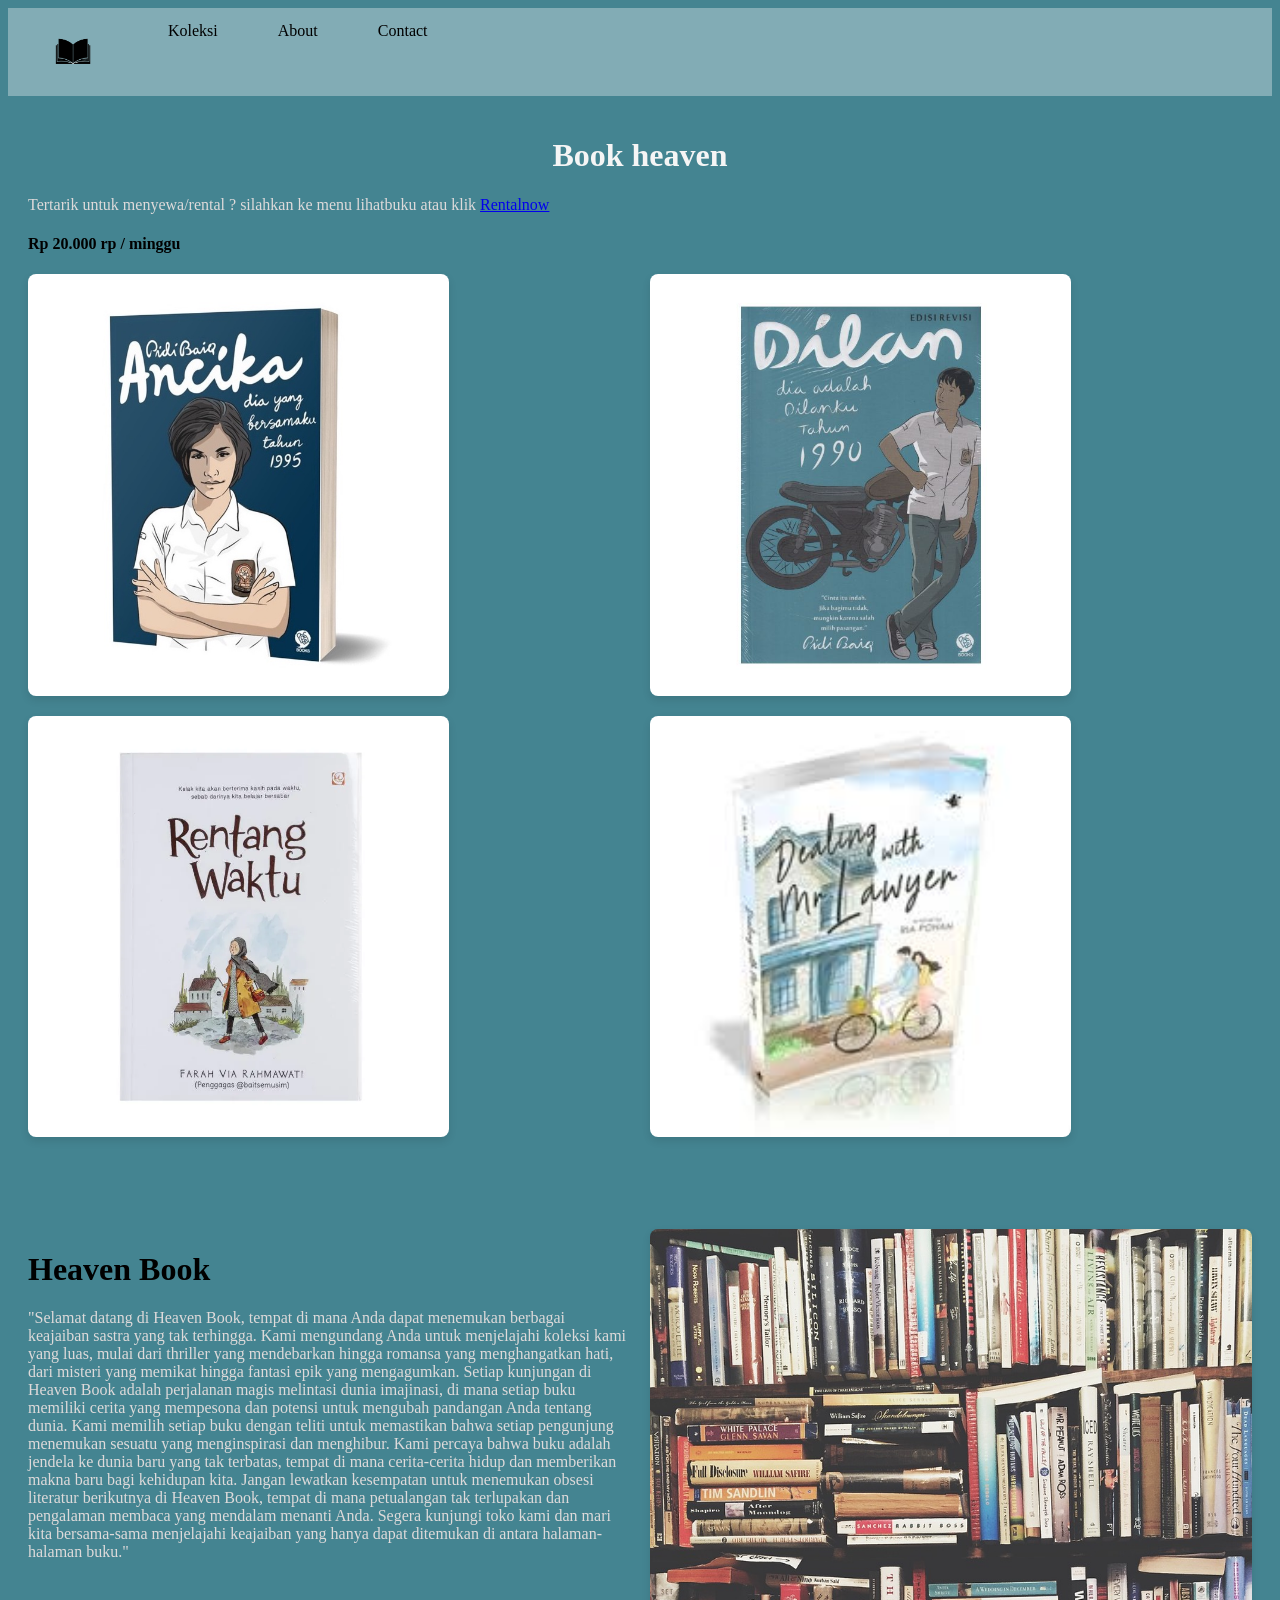
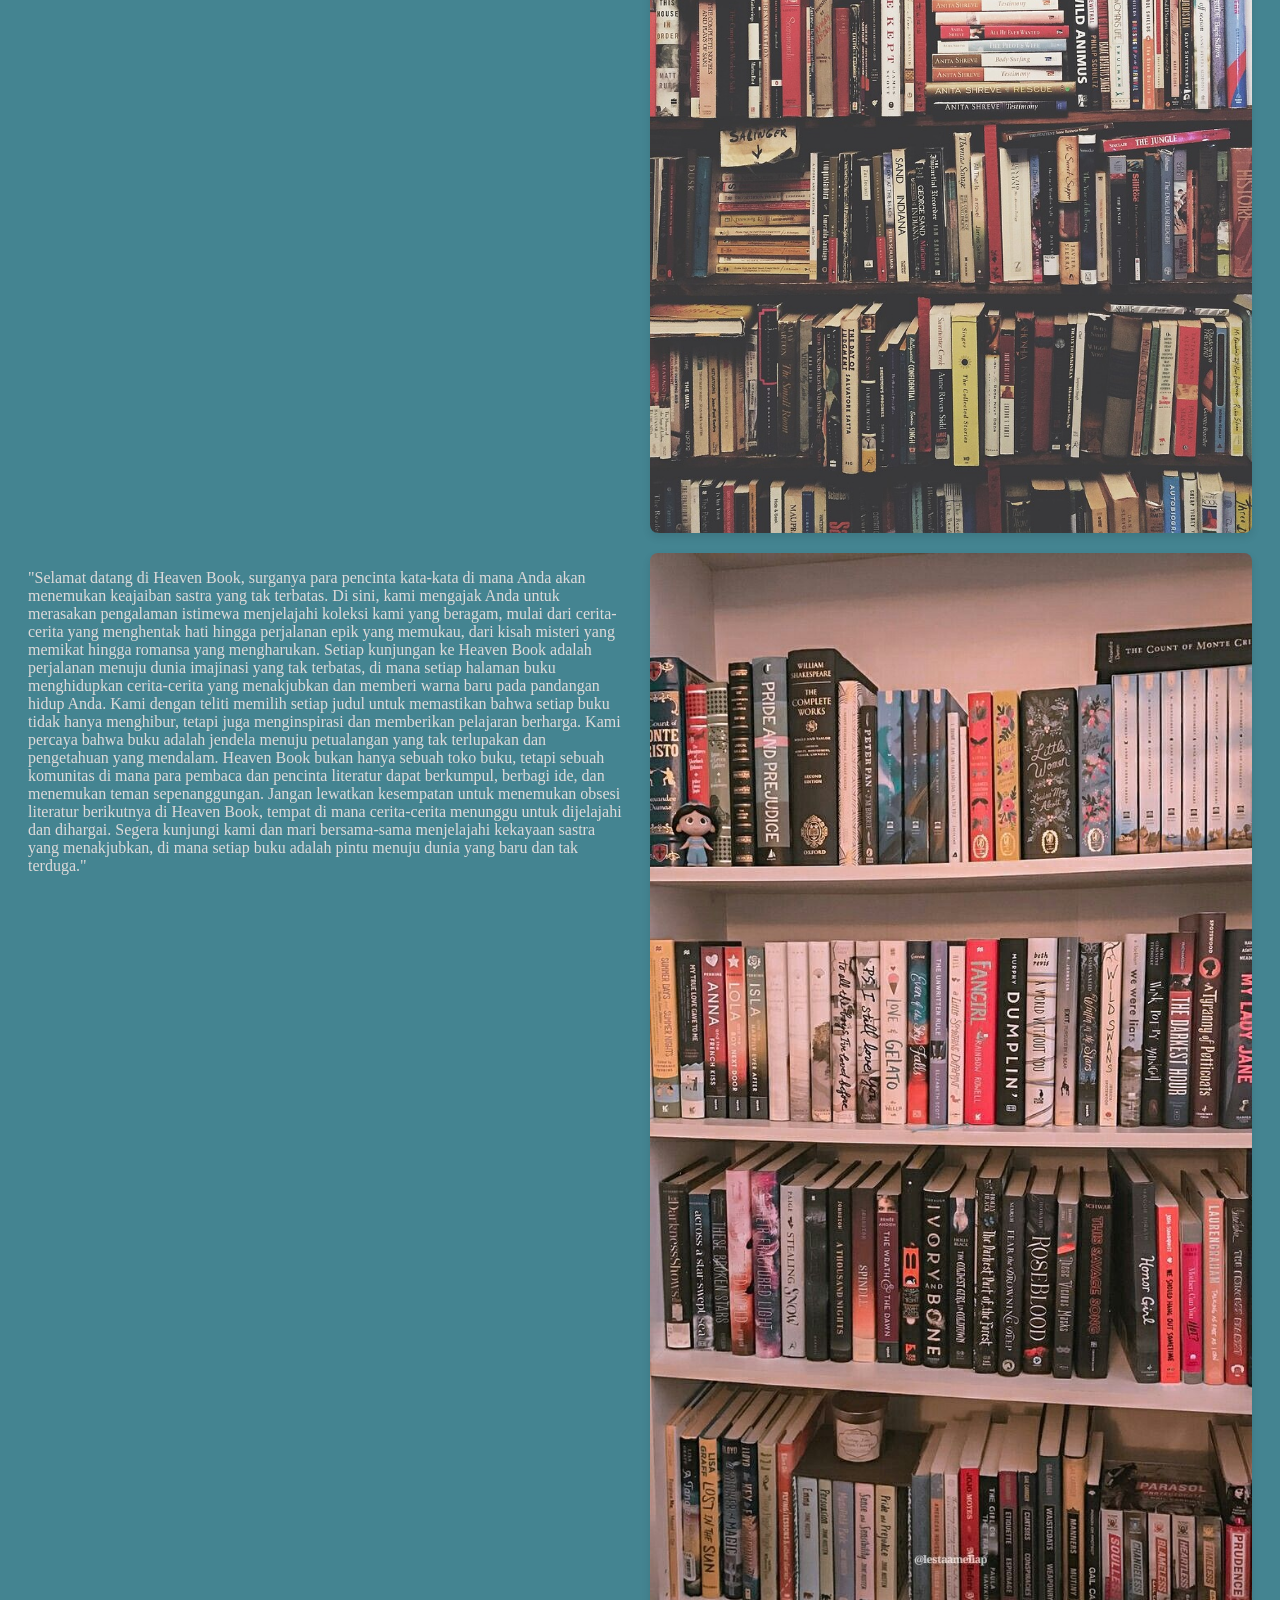
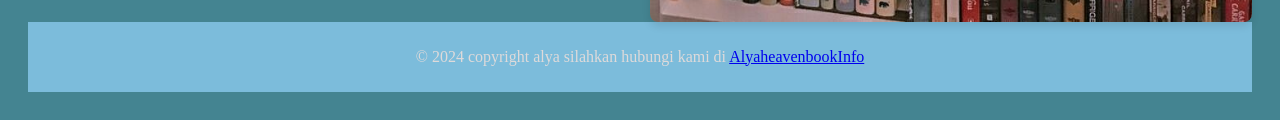
<file: index.html>
<html lang="en">
<head>
    <meta charset="UTF-8">
    <meta name="viewport" content="width=device-width, initial-scale=1.0">
    <title>ALYA BOOK HEAVEN</title>
    <link rel="stylesheet" href="style.css">
</head>
<body>
    <!-- navigasi barnya -->
        <div class="navbar">
          <a href="kontak.html"><img src="logo.png" alt="Logo"></a>
            <a href="lihatbuku.html">Koleksi</a>          
            <a href="about.html">About</a>
            <a href="kontak.html">Contact</a>
    </div>
    <!--  end navigasi-->
    <!-- isi dari web -->
    <div class="main-content">
        <h1 class="welcome">Book heaven</h1>
       
            <p>Tertarik untuk menyewa/rental ?
                silahkan ke menu lihatbuku atau klik <a href="lihatbuku.html">Rentalnow

                </a>
            </p>  
        </h4>
        <h4 class="harga">Rp 20.000 rp / minggu</h4>
        
        <!-- Galeri foto best seller sepatu -->
        <div class="gallery">
        
                
          <a href="lihatbuku.html"><img src="d1.jpg" alt="buku1"></a>
          <a href="lihatbuku.html"><img src="d2.jpg" alt="buku2"></a>
          <a href="lihatbuku.html"><img src="d3.webp" alt="buku3"></a>
          <a href="lihatbuku.html"><img src="d4.jpg" alt="buku4"></a>
         

         

        </div>
        <br>
        <br>
        <br>
        <br>  
        <!-- Galeri foto tambahan kiri-kanan -->
<div class="gallery-extra">
    <div class="item-text-extra">
        <h1>Heaven Book</h1> 
        <p>"Selamat datang di Heaven Book, tempat di mana Anda dapat menemukan berbagai keajaiban sastra yang tak terhingga. Kami mengundang Anda untuk menjelajahi koleksi kami yang luas, mulai dari thriller yang mendebarkan hingga romansa yang menghangatkan hati, dari misteri yang memikat hingga fantasi epik yang mengagumkan. Setiap kunjungan di Heaven Book adalah perjalanan magis melintasi dunia imajinasi, di mana setiap buku memiliki cerita yang mempesona dan potensi untuk mengubah pandangan Anda tentang dunia.

          Kami memilih setiap buku dengan teliti untuk memastikan bahwa setiap pengunjung menemukan sesuatu yang menginspirasi dan menghibur. Kami percaya bahwa buku adalah jendela ke dunia baru yang tak terbatas, tempat di mana cerita-cerita hidup dan memberikan makna baru bagi kehidupan kita. Jangan lewatkan kesempatan untuk menemukan obsesi literatur berikutnya di Heaven Book, tempat di mana petualangan tak terlupakan dan pengalaman membaca yang mendalam menanti Anda. Segera kunjungi toko kami dan mari kita bersama-sama menjelajahi keajaiban yang hanya dapat ditemukan di antara halaman-halaman buku."</p>
      </div>
    <div class="gallery-item-extra">
      <img src="toko1.jpg" alt="Add1">
      
    </div>
    
    <div class="item-text-extra">
       
        <p>"Selamat datang di Heaven Book, surganya para pencinta kata-kata di mana Anda akan menemukan keajaiban sastra yang tak terbatas. Di sini, kami mengajak Anda untuk merasakan pengalaman istimewa menjelajahi koleksi kami yang beragam, mulai dari cerita-cerita yang menghentak hati hingga perjalanan epik yang memukau, dari kisah misteri yang memikat hingga romansa yang mengharukan.

          Setiap kunjungan ke Heaven Book adalah perjalanan menuju dunia imajinasi yang tak terbatas, di mana setiap halaman buku menghidupkan cerita-cerita yang menakjubkan dan memberi warna baru pada pandangan hidup Anda. Kami dengan teliti memilih setiap judul untuk memastikan bahwa setiap buku tidak hanya menghibur, tetapi juga menginspirasi dan memberikan pelajaran berharga.
          
          Kami percaya bahwa buku adalah jendela menuju petualangan yang tak terlupakan dan pengetahuan yang mendalam. Heaven Book bukan hanya sebuah toko buku, tetapi sebuah komunitas di mana para pembaca dan pencinta literatur dapat berkumpul, berbagi ide, dan menemukan teman sepenanggungan. Jangan lewatkan kesempatan untuk menemukan obsesi literatur berikutnya di Heaven Book, tempat di mana cerita-cerita menunggu untuk dijelajahi dan dihargai.
          
          Segera kunjungi kami dan mari bersama-sama menjelajahi kekayaan sastra yang menakjubkan, di mana setiap buku adalah pintu menuju dunia yang baru dan tak terduga."
        </p>
    </div>
    <div class="gallery-item-extra">
      <img src="toko2.jpg" alt="Add2">
     
    </div>
  </div>
    <!-- end isi -->
    <!-- footer -->
    <div class="footer">
    <footer>
        <p>&copy; 2024 copyright alya 
           silahkan hubungi kami di <a href="kontak.html">AlyaheavenbookInfo</a>
        </p>
      </footer>
    </div>
    <!--end  -->
    
</body>
</html>
</file>
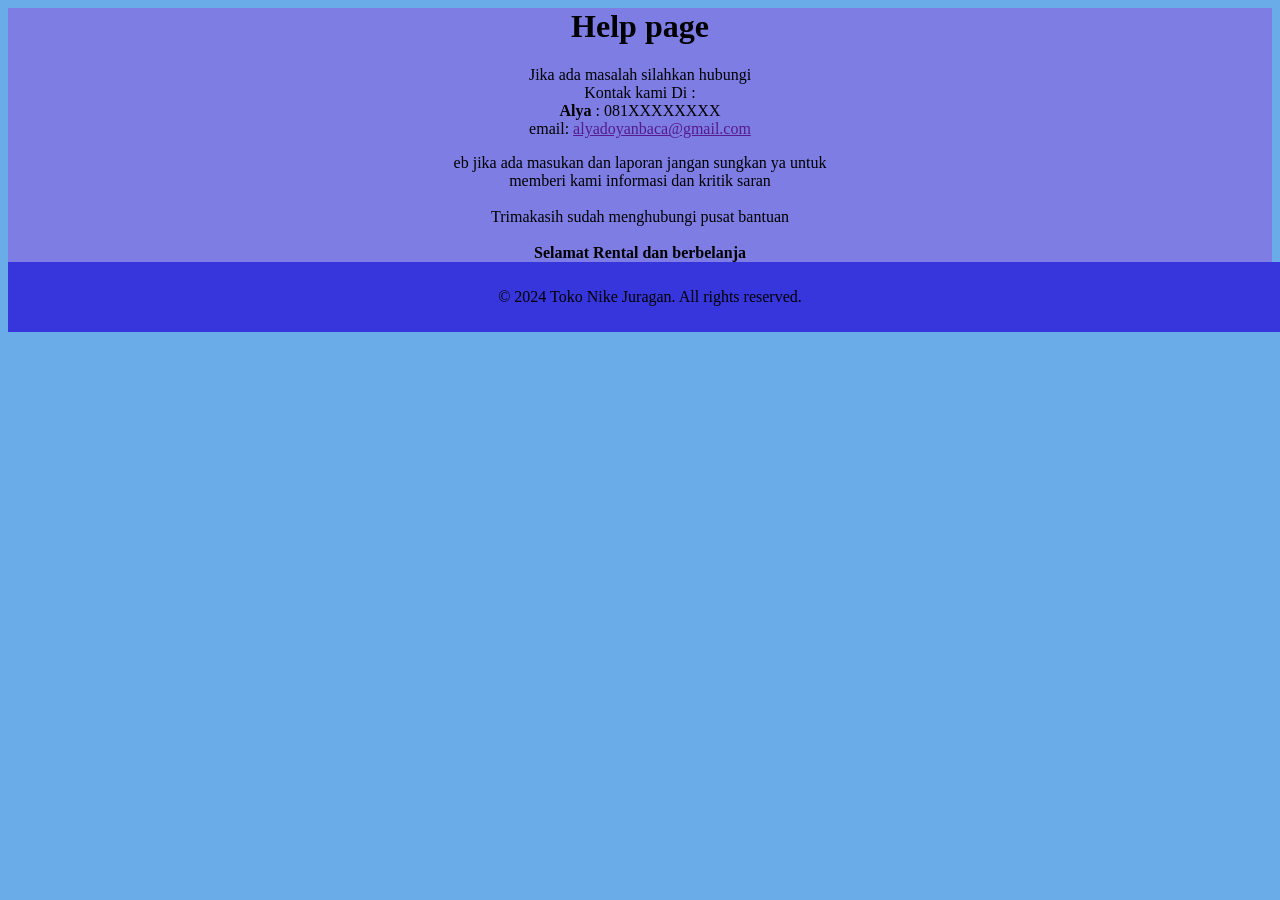
<file: kontak.html>
<html lang="en">
<head>
    <meta charset="UTF-8">
    <meta name="viewport" content="width=device-width, initial-scale=1.0">
    <title>Document</title>
   <link rel="stylesheet" href="kontak.css">
</head>
<body>
    <div class="kontak">

        <h1 class="text_kontak">Help page</h1>
        <p class="p_kontak">Jika ada masalah silahkan hubungi <br>Kontak kami Di : <br><b>Alya</b> : 081XXXXXXXX 
        <br>email: <a href="">alyadoyanbaca@gmail.com</a></p>eb
        jika ada masukan dan laporan jangan sungkan ya untuk <br> memberi kami informasi dan kritik saran<br>
        <br>Trimakasih sudah menghubungi pusat bantuan<br><br><b class="bolt">Selamat Rental dan berbelanja </b>       
        </b>

    </div>
    <div class="footer">
        <footer>
            <p>&copy; 2024 Toko Nike Juragan. All rights reserved.</p>
          </footer>
        </div>
    
</body>
</html>
</file>
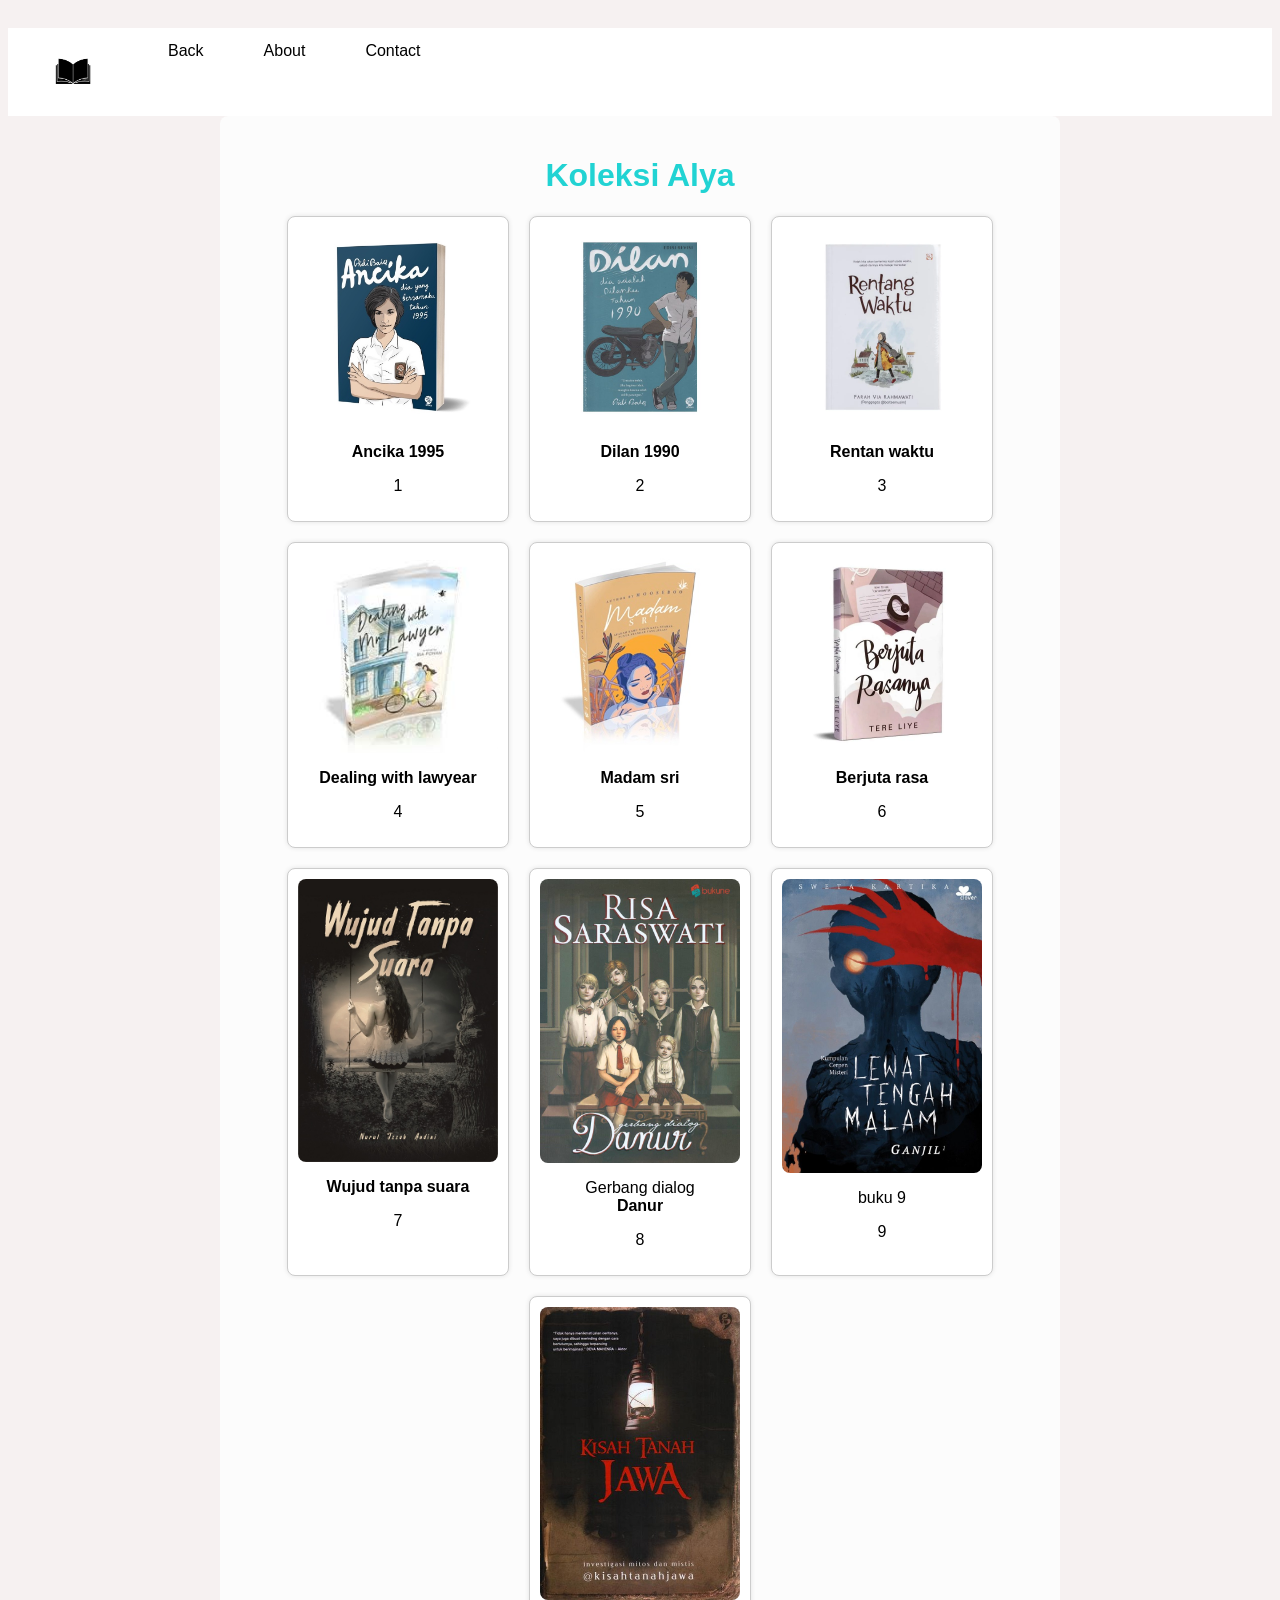
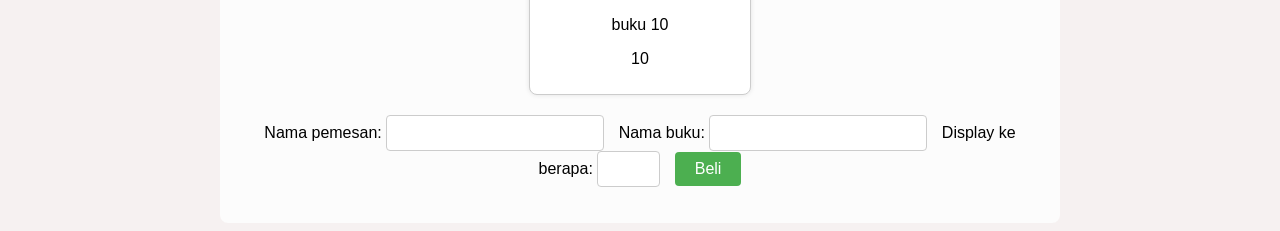
<file: lihatbuku.html>
<meta charset="UTF-8">
<meta name="viewport" content="width=device-width, initial-scale=1.0">
<title>ya ini halaman koleksi ya dik adik</title>
<link rel="stylesheet" href="koleksi.css">
</head>
<body>
    <div class="navbar">
        <a href="index.html"><img src="logo.png" alt="Logo"></a>
          <a href="index.html">Back</a>          
          <a href="about.html">About</a>
          <a href="kontak.html">Contact</a>
       </div>
   
<div class="container">
    <h1>Koleksi Alya</h1>
    <div class="buku-kontener">
        <div class="buku">
            <img src="d1.jpg" alt="buku 1">
            <p><b>Ancika 1995</b></p>
            <p>1</p>
        </div>
        <div class="buku">
            <img src="d2.jpg" alt 2="buku 1">
            <p><b>Dilan 1990</b></p>
            <p>2</p>
        </div>
        <div class="buku">
            <img src="d3.webp" alt 3="buku 2">
            <p><b>Rentan waktu</b></p>
            <p>3</p>
        </div>
        <div class="buku">
            <img src="d4.jpg" alt="buku 4">
            <p><b>Dealing with lawyear</b></p>
            <p>4</p>
        </div>
        <div class="buku">
            <img src="dis5.jpg" alt="buku5">
            <p><b>Madam sri</b></p>
            <p>5</p>
        </div>
        <div class="buku">
            <img src="d6.webp" alt="buku 6">
            <p><b>Berjuta rasa</b></p>
            <p>6</p>
        </div>
        <div class="buku">
            <img src="d7.jpg" alt="buku7">
            <p><b>Wujud tanpa suara</b></p>
            <p>7</p>
        </div>
        <div class="buku">
            <img src="d8.jpg" alt="buku 8">
            <p>Gerbang dialog
                <br>
                <b>Danur</b>
            </p>
            <p>8</p>
        </div>
        <div class="buku">
            <img src="d9.jpeg" alt="buku 9">
            <p>buku 9</p>
            <p>9</p>
        </div>
        <div class="buku">
            <img src="d10.jpg" alt="buku 10">
            <p>buku 10</p>
            <p>10</p>
        </div>
    </div>
    <form id="beli" method="post" action="simpan_data.php">
        <label for="nama">Nama pemesan:</label>
        <input type="text" id="nama" name="nama" required>
        <label for="nama_buku">Nama buku:</label>
        <input type="text" id="nama_buku" name="nama_buku" required>
        <label for="display_ke">Display ke berapa:</label>
        <input type="number" id="display_ke" name="display_ke" min="1" max="10" required>
        <button type="submit" id="submit">Beli</button>
    </form>
    
    </form>
    
       
    </div>
    

</body>
</html>

</body>
</html>
</file>
<file: style.css>
/* Style untuk navigasi bar */
  .navbar {
    background-color: #f7f7f759; /* Warna latar belakang */
    overflow: hidden;
  }
 


  /* Style untuk link di dalam navigasi bar */
  .navbar a {
    float: left;
    display: block;
    color: rgb(0, 0, 0);
    text-align: center;
    padding: 14px 30px;
    text-decoration: none;
  }

  /* Style untuk link aktif */
  .navbar a:hover {
    background-color: #252424; /* Warna latar belakang saat dihover */
    color: rgb(255, 255, 255);
  }

  
  /* Style untuk logo kecil di ujung kiri */
  .navbar img {
    float: left;
    height: 50px; 
    padding: 5px 10px;
  }
  body {
    background-color: #448491;
  }
 
/* Style untuk konten utama */
.main-content {
    padding: 20px;
  }


  /* Style untuk galeri foto */
  .gallery {
    margin-top: 20px;
    display: grid;
    grid-template-columns: repeat(2, 1fr);
    gap: 20px;
  }

  .gallery img {
    width: 70% ;
    max-width: 100%;
    height: auto;
    border-radius: 8px;
    box-shadow: 0 4px 8px rgba(0, 0, 0, 0.1);
  }

 
  .welcome {
    color:whitesmoke ;
    text-align: center;
  }   
 
  .custom{
    color: whitesmoke;

  }
  .harga {
    color: #000000;
  }
  footer {
    background-color: #84c4e6df; /* Warna latar belakang */
    color: white;
    text-align: center;
    padding: 10px 0;
   
    bottom: 0;
    width: 100%;
  }
  .gallery-extra {
    display: grid;
    grid-template-columns: 1fr 1fr;
    gap: 20px;
    margin-top: 20px;
  }
  
  .gallery-item-extra {
    position: relative;
    overflow: hidden;
    border-radius: 8px;
    box-shadow: 0 4px 8px rgba(0, 0, 0, 0.1);
  }
  
  .gallery-item-extra img {
    width: 100%;
    max-width: 100%;
    height: auto;
    display: block;
    transition: transform 0.3s ease;
  }
  
  .gallery-item-extra .item-text-extra {
    position: absolute;
    bottom: 0;
    left: 0;
    width: 100%;
    background-color: rgba;
    color: #ffffff;
    padding: 10px;
    transform: translateY(100%);
    transition: transform 0.3s ease;
  }
  
  .gallery-item-extra:hover .item-text-extra {
    transform: translateY(0);
  }
  p{
    color: #dedada;
  }
</file>
<file: kontak.css>
.kontak{
   text-align: center;
    background-color: rgb(125, 125, 228);

}
body {
    background-color: rgb(105, 172, 231);
}
.footer
    {
        background-color: rgb(54, 54, 220);
        text-align: center;
        padding: 10px ;
        width: 100%;

    }
</file>
<file: koleksi.css>
body {
    font-family: Arial, sans-serif;
    background-color: #d1b8b830;
    text-align: center;
    padding-top: 20px;
}
.container {
    max-width: 800px;
    margin: 0 auto;
    background-color: #fcfcfc;
    padding: 20px;
    border-radius: 8px;
    
}
h1 {
    color: #21d3d3;
}
.buku-kontener {
    display: flex;
    flex-wrap: wrap;
    justify-content: center;
    gap: 20px;
    margin-top: 20px;
}
.buku {
    width: 200px;
    padding: 10px;
    background-color: #fff;
    border: 1px solid #ccc;
    border-radius: 8px;
    box-shadow: 0 0 5px rgba(0,0,0,0.1);
    text-align: center;
}
.buku img {
    max-width: 100%;
    border-radius: 8px;
}
form {
    margin-top: 20px;
}
form input {
    padding: 8px;
    margin-right: 10px;
    border: 1px solid #ccc;
    border-radius: 4px;
    font-size: 16px;
}
form button {
    padding: 8px 20px;
    background-color: #4CAF50;
    color: #fff;
    border: none;
    border-radius: 4px;
    cursor: pointer;
    font-size: 16px;
}
form button:hover {
    background-color: #45a049;
}
.order-result {
    margin-top: 20px;
    padding: 10px;
    background-color: #f0f0f0;
    border: 1px solid #ccc;
    border-radius: 8px;
    text-align: left;
}
.order-result img {
    max-width: 100px;
    margin-right: 10px;
    border-radius: 8px;
}
.navbar {
    background-color: #ffffff; /* Warna latar belakang */
    overflow: hidden;
  }

  /* Style untuk link di dalam navigasi bar */
  .navbar a {
    float: left;
    display: block;
    color: rgb(0, 0, 0);
    text-align: center;
    padding: 14px 30px;
    text-decoration: none;
  }

  /* Style untuk link aktif */
  .navbar a:hover {
    background-color: #222222; /* Warna latar belakang saat dihover */
    color: rgb(252, 252, 253);
  }

  /* Style untuk logo kecil di ujung kiri */
  .navbar img {
    float: left;
    height: 50px; /* Sesuaikan ukuran logo */
    padding: 5px 10px;
  }
</file>
